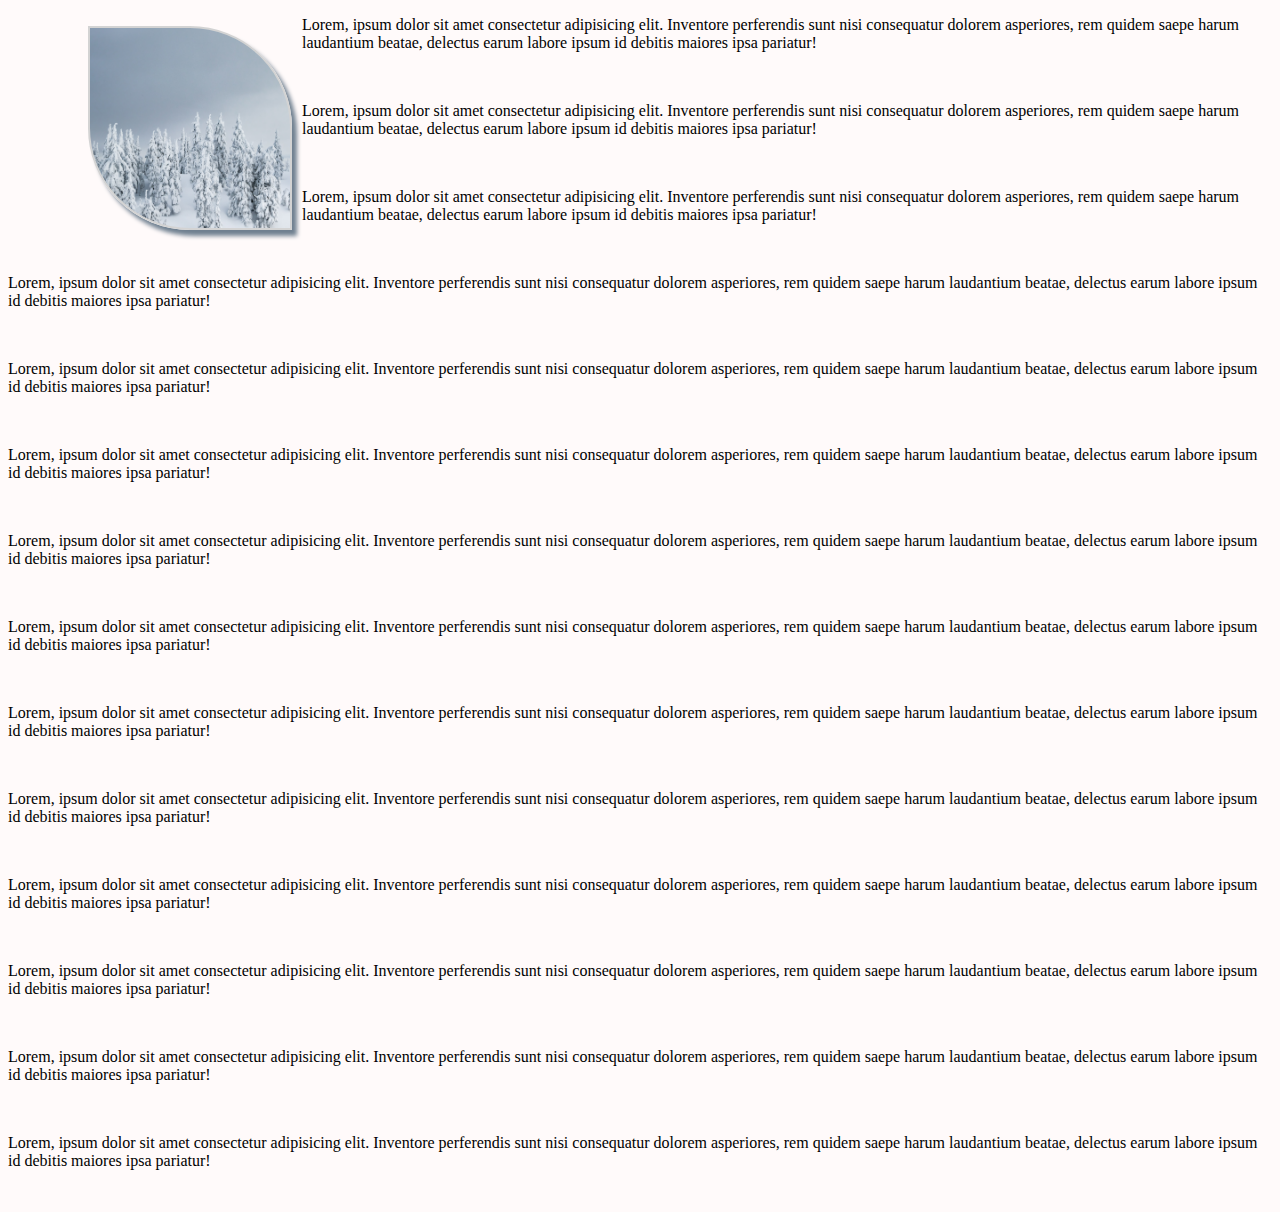
<file: CSS/CSS_101/index.html>
<!DOCTYPE html>
<html lang="en">
<head>
    <meta charset="UTF-8">
    <meta http-equiv="X-UA-Compatible" content="IE=edge">
    <meta name="viewport" content="width=device-width, initial-scale=1.0">
    <title>CSS 101</title>
    <link rel="stylesheet" href="syle.css">
</head>
<body>
    <div id="leading_image"></div>
    <p>Lorem, ipsum dolor sit amet consectetur adipisicing elit. Inventore
    perferendis sunt nisi consequatur dolorem asperiores, rem quidem saepe harum
    laudantium beatae, delectus earum labore ipsum id debitis maiores ipsa
    pariatur!</p>
    <br>
    <p>Lorem, ipsum dolor sit amet consectetur adipisicing elit. Inventore
    perferendis sunt nisi consequatur dolorem asperiores, rem quidem saepe harum
    laudantium beatae, delectus earum labore ipsum id debitis maiores ipsa
    pariatur!</p>
    <br>
    <p>Lorem, ipsum dolor sit amet consectetur adipisicing elit. Inventore
    perferendis sunt nisi consequatur dolorem asperiores, rem quidem saepe harum
    laudantium beatae, delectus earum labore ipsum id debitis maiores ipsa
    pariatur!</p>
    <br>
    <p>Lorem, ipsum dolor sit amet consectetur adipisicing elit. Inventore
        perferendis sunt nisi consequatur dolorem asperiores, rem quidem saepe harum
        laudantium beatae, delectus earum labore ipsum id debitis maiores ipsa
        pariatur!</p>
    <br>
    <p>Lorem, ipsum dolor sit amet consectetur adipisicing elit. Inventore
        perferendis sunt nisi consequatur dolorem asperiores, rem quidem saepe harum
        laudantium beatae, delectus earum labore ipsum id debitis maiores ipsa
        pariatur!</p>
    <br>
    <p>Lorem, ipsum dolor sit amet consectetur adipisicing elit. Inventore
        perferendis sunt nisi consequatur dolorem asperiores, rem quidem saepe harum
        laudantium beatae, delectus earum labore ipsum id debitis maiores ipsa
        pariatur!</p>
    <br>
    <p>Lorem, ipsum dolor sit amet consectetur adipisicing elit. Inventore
        perferendis sunt nisi consequatur dolorem asperiores, rem quidem saepe harum
        laudantium beatae, delectus earum labore ipsum id debitis maiores ipsa
        pariatur!</p>
    <br>
    <p>Lorem, ipsum dolor sit amet consectetur adipisicing elit. Inventore
        perferendis sunt nisi consequatur dolorem asperiores, rem quidem saepe harum
        laudantium beatae, delectus earum labore ipsum id debitis maiores ipsa
        pariatur!</p>
    <br>
    <p>Lorem, ipsum dolor sit amet consectetur adipisicing elit. Inventore
        perferendis sunt nisi consequatur dolorem asperiores, rem quidem saepe harum
        laudantium beatae, delectus earum labore ipsum id debitis maiores ipsa
        pariatur!</p>
    <br>
    <p>Lorem, ipsum dolor sit amet consectetur adipisicing elit. Inventore
        perferendis sunt nisi consequatur dolorem asperiores, rem quidem saepe harum
        laudantium beatae, delectus earum labore ipsum id debitis maiores ipsa
        pariatur!</p>
    <br>
    <p>Lorem, ipsum dolor sit amet consectetur adipisicing elit. Inventore
        perferendis sunt nisi consequatur dolorem asperiores, rem quidem saepe harum
        laudantium beatae, delectus earum labore ipsum id debitis maiores ipsa
        pariatur!</p>
    <br>
    <p>Lorem, ipsum dolor sit amet consectetur adipisicing elit. Inventore
        perferendis sunt nisi consequatur dolorem asperiores, rem quidem saepe harum
        laudantium beatae, delectus earum labore ipsum id debitis maiores ipsa
        pariatur!</p>
    <br>
    <p>Lorem, ipsum dolor sit amet consectetur adipisicing elit. Inventore
        perferendis sunt nisi consequatur dolorem asperiores, rem quidem saepe harum
        laudantium beatae, delectus earum labore ipsum id debitis maiores ipsa
        pariatur!</p>
    <br>
    <p>Lorem, ipsum dolor sit amet consectetur adipisicing elit. Inventore
        perferendis sunt nisi consequatur dolorem asperiores, rem quidem saepe harum
        laudantium beatae, delectus earum labore ipsum id debitis maiores ipsa
        pariatur!</p>
    <br>
    
</body>
</html>
</file>
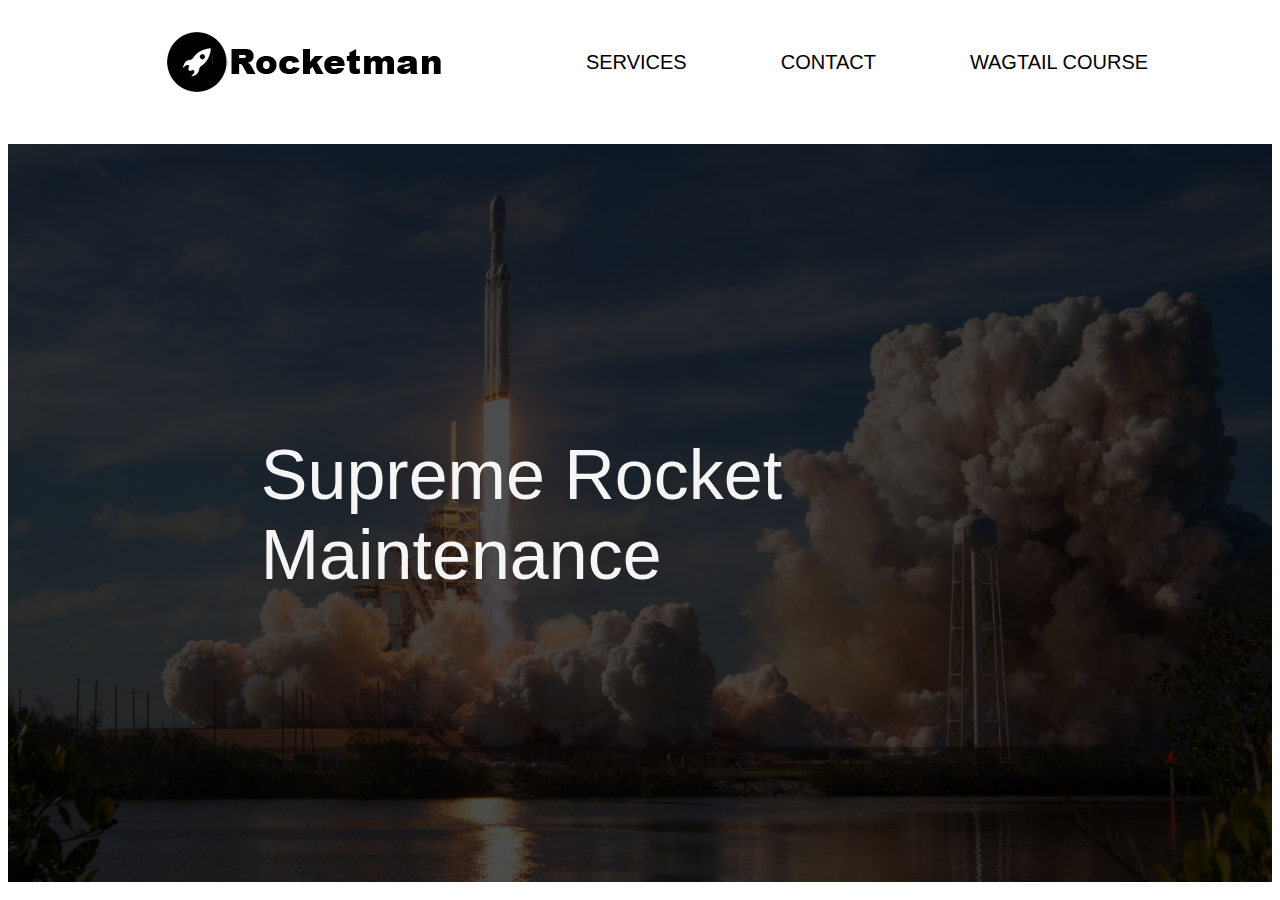
<file: CSS/css_101_project/files/index.html>
<!DOCTYPE html>
<html lang="en">
<head>
    <meta charset="UTF-8">
    <meta http-equiv="X-UA-Compatible" content="IE=edge">
    <meta name="viewport" content="width=device-width, initial-scale=1.0">
    <title>Supreme Rocket Maintenance - Rocketman</title>
    <link rel="stylesheet" href="style.css">
</head>
<body>
    <div class="container" style="margin-top: 30px">
        <img class="navbar-logo" src="../images/logo.png" alt="Rocketman logo">
        <div class="top-navigation_container">
            <a class="top_nav_button">services</a>
            <a class="top_nav_button">contact</a>
            <a class="top_nav_button">wagtail course</a>
        </div>
    </div>
    <div>
        <div class="background">
            <div class="dark-overlay" style="align-items:center">
                <h1 style="
                display: block;
                text-align: left;
                width: 765px;
                height: 156px;
                margin-left: 20%;
                font-size: 70px;
                font-weight: 40;
                transform: (1,1.2);
                color: whitesmoke;
                font-family:'Lucida Sans', 'Lucida Sans Regular', 'Lucida Grande', 'Lucida Sans Unicode', Geneva, Verdana, sans-serif
                ">
                Supreme Rocket Maintenance
                </h1>
            </div>
        </div>
    </div>
</body>
</html>
</file>
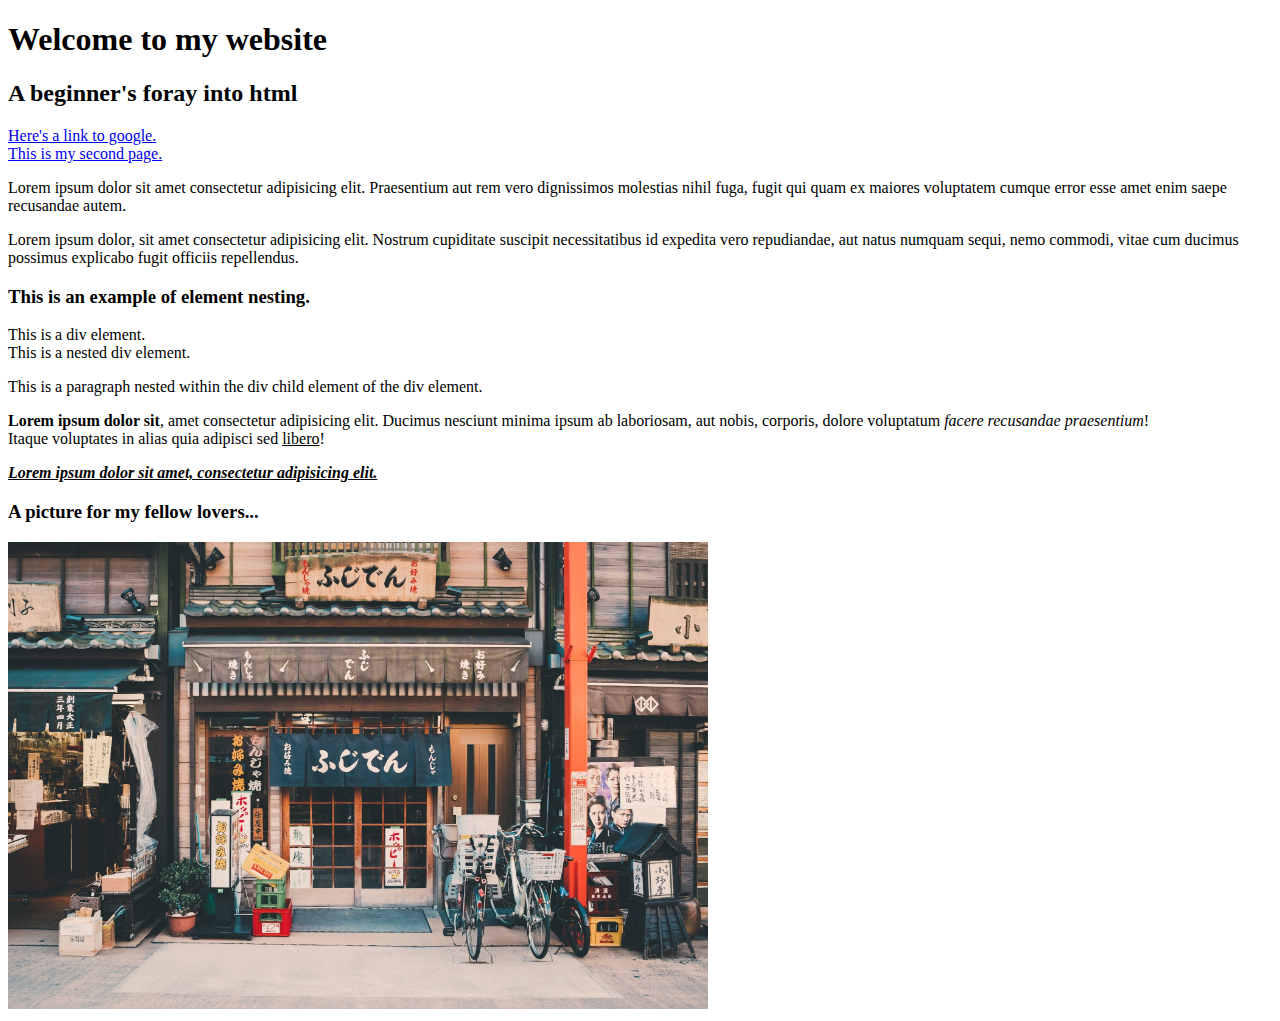
<file: CSS/CSS_101/html/base_structure.html>
<!DOCTYPE html>
<html>
    <head>
        <title>A truth</title>
    </head>
    <body>
        <h1>Welcome to my website</h1> 
        <h2>A beginner's foray into html</h2>
        <a href="https://google.com/" target="_blank">Here's a link to google.</a>
        <div>
        <a href="second_page.html">This is my second page.</a>
        </div>
        <p>
            Lorem ipsum dolor sit amet consectetur adipisicing elit. Praesentium
            aut rem vero dignissimos molestias nihil fuga, fugit qui quam ex
            maiores voluptatem cumque error esse amet enim saepe recusandae
            autem.
        </p>
        <p>
            Lorem ipsum dolor, sit amet consectetur adipisicing elit. Nostrum
            cupiditate suscipit necessitatibus id expedita vero repudiandae, aut
            natus numquam sequi, nemo commodi, vitae cum ducimus possimus
            explicabo fugit officiis repellendus.
        </p>
        <h3>
            This is an example of element nesting.
        </h3>
        <div>
            This is a div element.
            <div>
                This is a nested div element.
                <p>
                    This is a paragraph nested within the div child element of
                    the div element.
                </p>
            </div>
        </div>
        <!--this is a comment.-->
        <p>
            <b>Lorem ipsum dolor sit</b>, amet consectetur adipisicing elit. Ducimus
            nesciunt minima ipsum ab laboriosam, aut nobis, corporis, dolore
            voluptatum <i>facere recusandae praesentium</i>! 
            <br>
            Itaque voluptates in alias
            quia adipisci sed <u>libero</u>!
        </p>
        <p>
            <b>
                <i>
                    <u>
                        Lorem ipsum dolor sit amet, consectetur adipisicing elit.
                    </u>
                    
                </i>
            </b>
        </p>
        <h3>A picture for my fellow lovers...</h3>
        <a href="second_page.html">
            <img src="images/pictures/tokyo.jpg" width="700" alt="Tokyo Izakaya street scene">
        </a>




    </body>
</html>
</file>
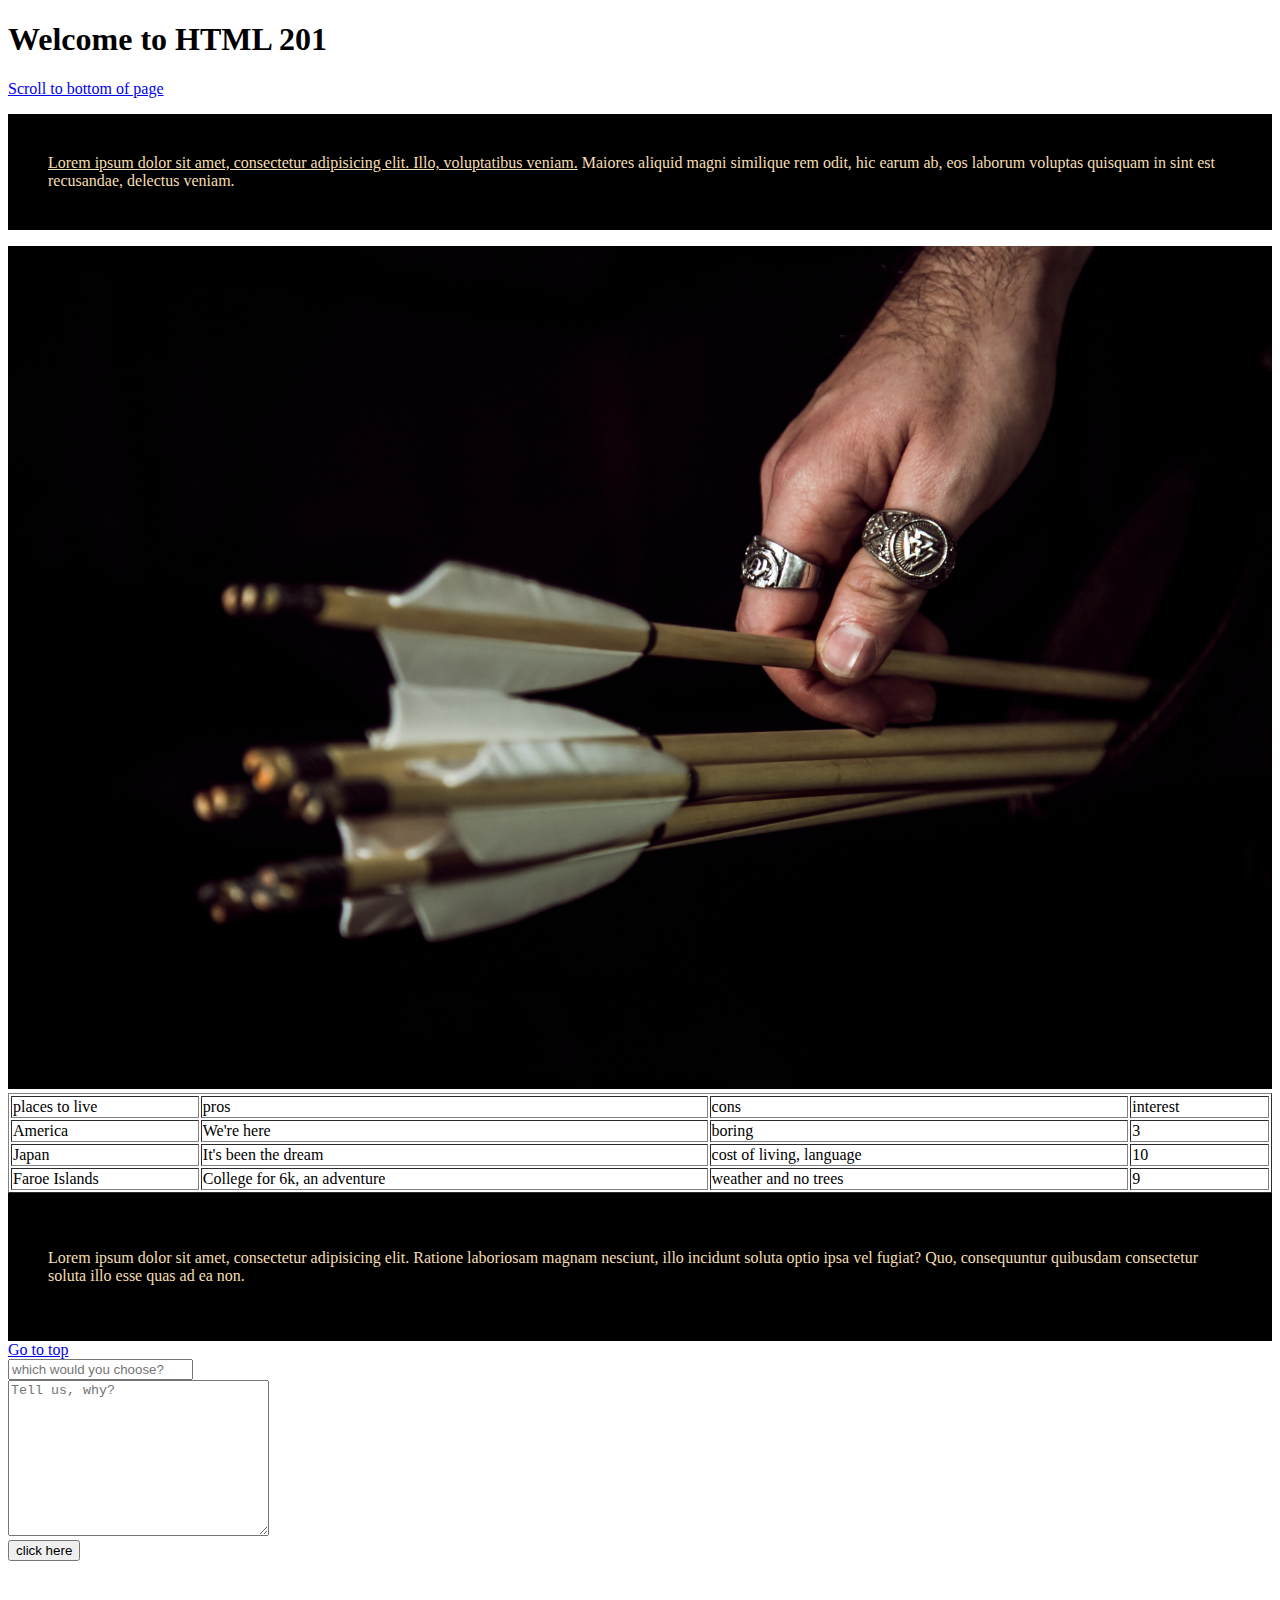
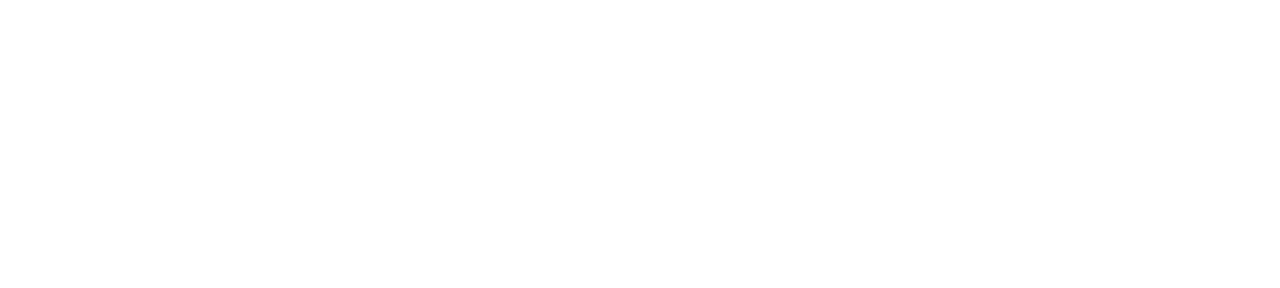
<file: CSS/CSS_101/html/html_201.html>
<!DOCTYPE html>
<html lang="en">
<head>
    <meta charset="UTF-8">
    <meta http-equiv="X-UA-Compatible" content="IE=edge">
    <meta name="viewport" content="width=device-width, initial-scale=1.0">
    <title>HTML 201</title>
    <link rel="shortcut icon" href="images/favicons/eiffel-tower.png" type="image/png">
</head>
<body>
    <div id="top"></div>
    <h1>Welcome to HTML 201</h1>
    <a href="#bottom">Scroll to bottom of page</a>
    <p class="omnibus">
            <span style='text-decoration: underline;'>Lorem ipsum dolor sit amet, consectetur adipisicing elit. Illo,
            voluptatibus veniam.</span> Maiores aliquid magni similique rem odit, hic
            earum ab, eos laborum voluptas quisquam in sint est recusandae,
            delectus veniam.
    </p>

    <img src="images/pictures/arrows.jpg" alt="drawing arrows from a dark
    quiver" width="100%">

    <table border="1" width="100%">
        <tbody>
            <tr>
                <td width="15%">places to live</td> <td>pros</td> <td>cons</td> <td> interest</td>
            </tr>
            <tr>
                <td width="15%">America</td> <td>We're here</td> <td>boring</td> <td>3</td>
            </tr>
            <tr>
                <td width="15%">Japan</td> <td>It's been the dream</td> <td>cost of living,
                language</td> <td>10</td>
            </tr>
            <tr>
                <td width="15%"f>Faroe Islands</td> <td>College for 6k, an adventure</td>
                <td>weather and no trees </td> <td>9</td>
            </tr>
        </tbody>        
    </table>
    
    <style>
        .omnibus {
            padding: 40px;
            color: wheat;
            background-color: black;
        }
    </style>

    <div class="omnibus">
        <p>
            Lorem ipsum dolor sit amet, consectetur adipisicing elit. Ratione
            laboriosam magnam nesciunt, illo incidunt soluta optio ipsa vel fugiat?
            Quo, consequuntur quibusdam consectetur soluta illo esse quas ad ea
            non.
        </p>
    </div>

<div id="bottom"></div>
<a href="#top">Go to top</a>

<form action="">
    <div>
    <input type="text" placeholder="which would you choose?">
    </div>

    <div>
        <textarea cols="30" rows="10" placeholder="Tell us, why?"></textarea>
    </div>
    <button type="reset">click here</button>
</form>

<div>
    <iframe width="560" height="315"
    src="https://www.youtube-nocookie.com/embed/4T5kLWrpFq4" title="YouTube
    video player" frameborder="0" allow="accelerometer; autoplay;
    clipboard-write; encrypted-media; gyroscope; picture-in-picture; web-share"
    allowfullscreen></iframe>
</div>

</body>
</html>
</file>
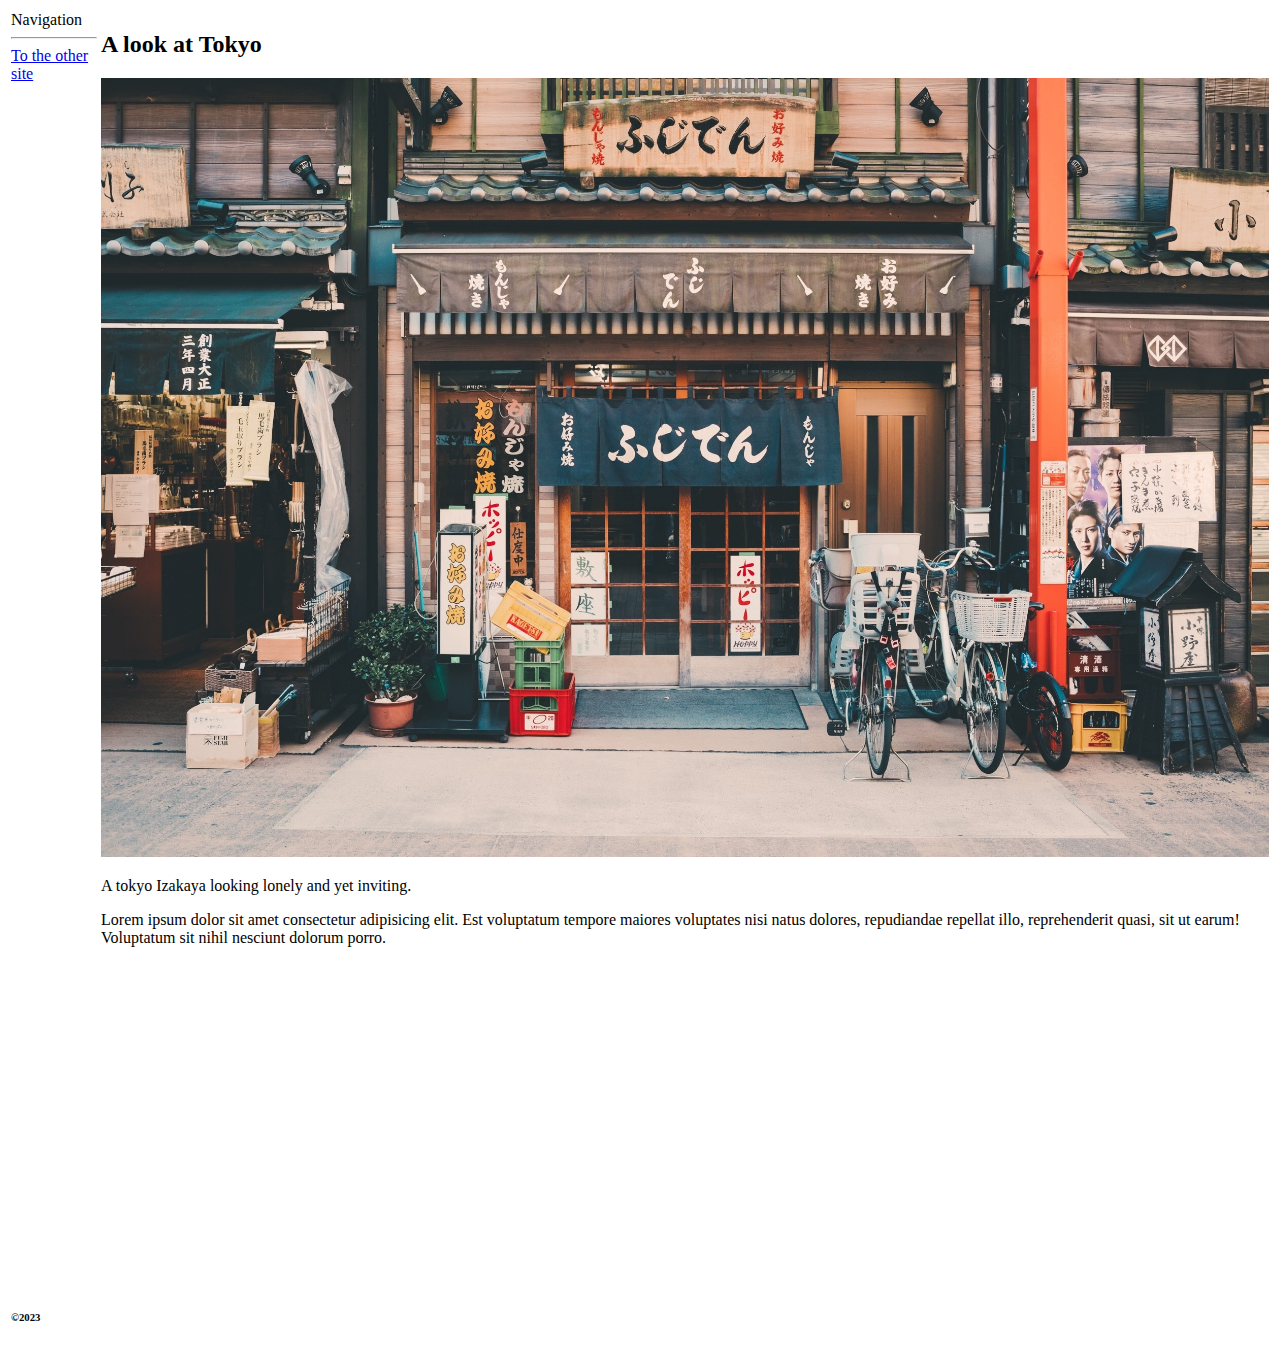
<file: CSS/CSS_101/html/html_201_project.html>
<!DOCTYPE html>
<html lang="en">
<head>
    <meta charset="UTF-8">
    <meta http-equiv="X-UA-Compatible" content="IE=edge">
    <meta name="viewport" content="width=device-width, initial-scale=1.0">
    <title>201 Project</title>
    <link rel="shortcut icon" href="images/favicons/eiffel-tower.png" type="image/x-icon">
</head>
<body>
    <table border="0" width="100%">
        <tr>
            <td valign="top" width="7%">
                Navigation
                <hr>
                <div>
                    <a target="_blank" href="html_201.html">To the other site</a>
                </div>
            </td>
            <td>
                <h2>A look at Tokyo</h2>
                <div>
                    <img src="images/pictures/tokyo.jpg" alt="Tokyo Izakaya" width="100%">
                </div>
                <p>A tokyo Izakaya looking lonely and yet inviting.</p>
                <div>
                    <p>
                        Lorem ipsum dolor sit amet consectetur adipisicing elit.
                        Est voluptatum tempore maiores voluptates nisi natus
                        dolores, repudiandae repellat illo, reprehenderit quasi,
                        sit ut earum! Voluptatum sit nihil nesciunt dolorum
                        porro.
                    </p>
                </div>
                <div>
                    <iframe width="560" height="315"
                    src="https://www.youtube-nocookie.com/embed/hLLkZsyjn-M"
                    title="YouTube video player" frameborder="0"
                    allow="accelerometer; autoplay; clipboard-write;
                    encrypted-media; gyroscope; picture-in-picture; web-share"
                    allowfullscreen></iframe>
                </div>
            </td>
        </tr>
        <tr>
            <td colspan="2">
                <h6>&copy;2023</h6>
            </td>
        </tr>
    </table>
</body>
</html>
</file>
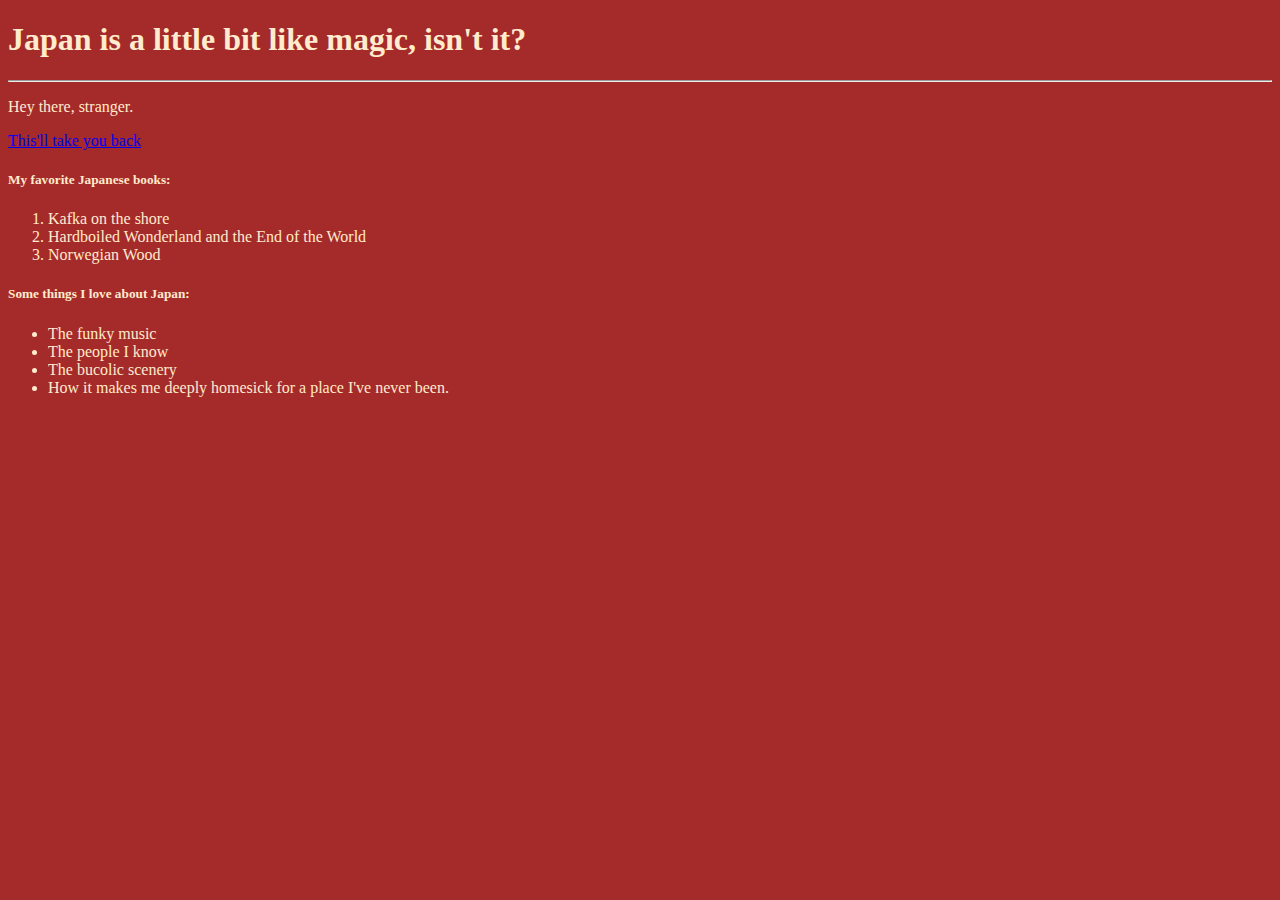
<file: CSS/CSS_101/html/second_page.html>
<!DOCTYPE html>
<html lang="en">
<head>
    <meta charset="UTF-8">
    <meta http-equiv="X-UA-Compatible" content="IE=edge">
    <meta name="viewport" content="width=device-width, initial-scale=1.0">
    <title>Second page</title>
    <style>
        body {
            background-color: brown;
            color: blanchedalmond;
        }
    </style>
</head>
<body>
    <h1>Japan is a little bit like magic, isn't it? </h1>
    <hr>
    <p>Hey there, stranger.</p>
    <a href="base_structure.html">This'll take you back</a>
    <br>
    <h5>My favorite Japanese books:</h5>
    <ol>
        <li>Kafka on the shore</li>
        <li>Hardboiled Wonderland and the End of the World</li>
        <li>Norwegian Wood</li>
    </ol>
    <h5>Some things I love about Japan:</h5>
    <ul>
        <li>The funky music</li>
        <li>The people I know</li>
        <li>The bucolic scenery</li>
        <li>How it makes me deeply homesick for a place I've never been.</li>
    </ul>
    <script>
        alert('hello world');
    </script>
</body>
</html>
</file>
<file: CSS/CSS_101/syle.css>
body {background-color: snow;}
#leading_image {
    width: 200px;
    height: 200px;
    border: 2px solid lightgrey;
    background-image: url("images/greg-rosenke-7kpC3MZ5BOg-unsplash.jpg");
    background-position: center center;
    background-size:cover;
    border-radius: 0 50% 0 50%;
    box-shadow: 5px 6px 4px slategrey;
    margin: 10px 10px 40px 80px;
    float:left
}
#spacer {
    height: 25px;
}
</file>
<file: CSS/css_101_project/files/style.css>
.container {
    width: 100%;
    padding-right: 17.5px;
    padding-left: 17.5px;
    margin-right: auto;
    margin-left: auto;
    align-items: center;
    display: flex;
    justify-content: center;
}
.navbar-logo {
    margin-right: 50px;
}
.top_navigation_container{
    display: flex;
    justify-content: right;
    padding: 20px, 0, 20px, 0;
    border: 1px solid red;
}
.top_nav_button {
    text-transform: uppercase;
    margin-left: 90px;
    background-color: rgba(255 255 255 0);
    font-family: -apple-system, BlinkMacSystemFont, 'Segoe UI', Roboto, Oxygen, Ubuntu, Cantarell, 'Open Sans', 'Helvetica Neue', sans-serif;
    font-size: 20px;
}
.background {
    background-image:url(../images/spacex-OHOU-5UVIYQ-unsplash.jpg);
    width: 100%;
    height: 738px;
    background-position: center;
    background-size:100%;
    margin-top: 50px;
}
.dark-overlay {
    display: flex;
    height: 100%;
    width: 100%;
    background-color: rgba(0, 0, 0, .7)
}
</file>
